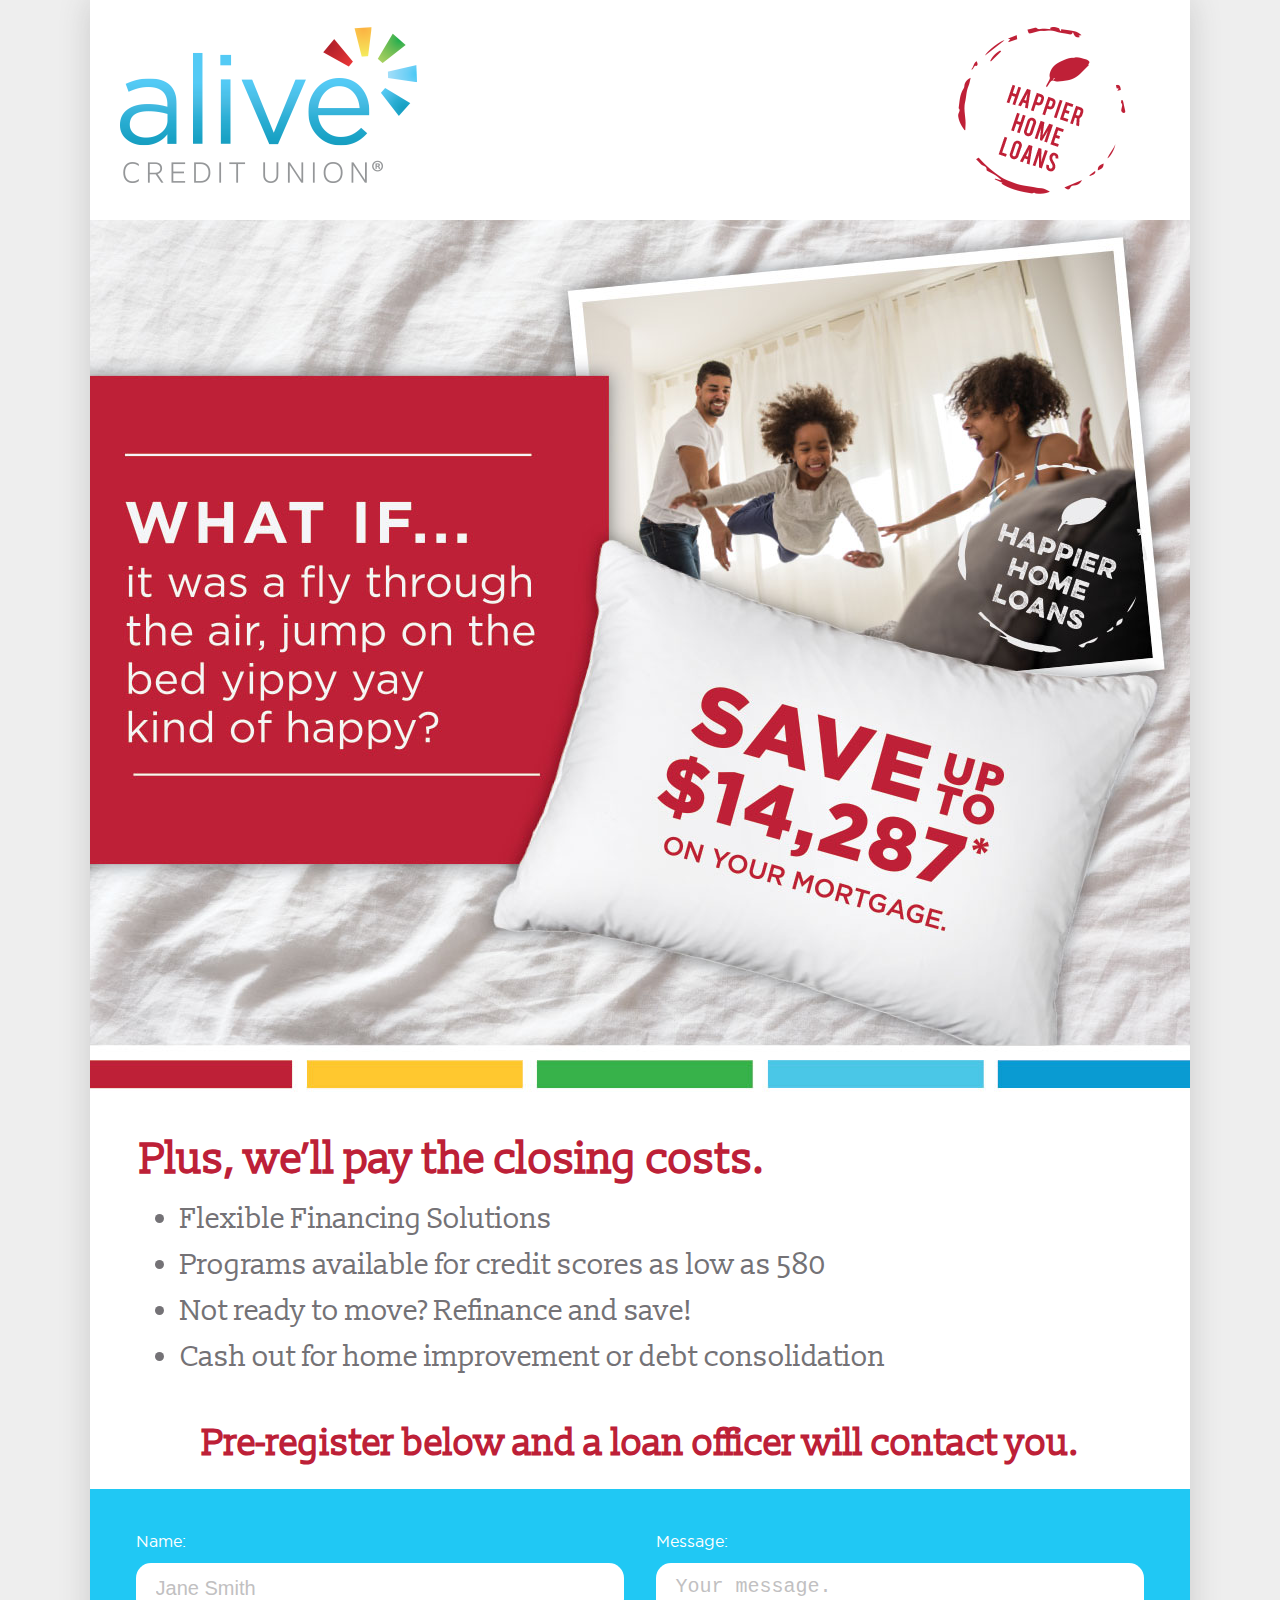
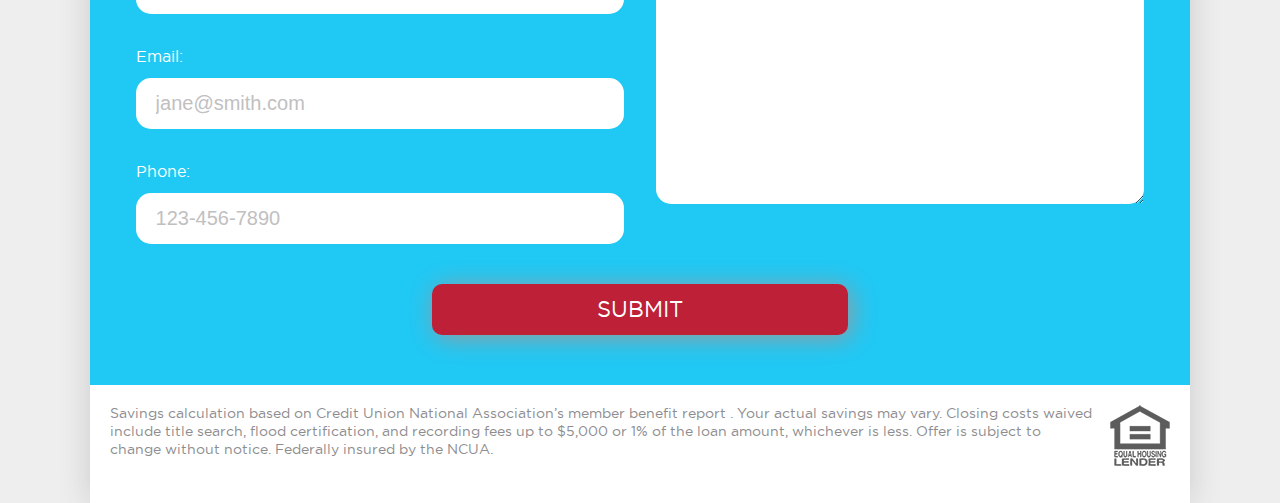
<file: index.html>
<!doctype html>
<html lang="en-US" class="no-js">
<head>
	<meta charset="utf-8">
	<title>Loans | Alive Credit Union</title>

	<meta http-equiv="X-UA-Compatible" content="IE=edge" />
	<meta name="viewport" content="width=device-width, initial-scale=1">
	<link rel="stylesheet" href="css/main.css?v=1">
	<script src="js/head.js"></script>
</head>
<body>
	<main class="container">
		
		<header>
			<a href="https://www.alivecu.coop/"><img src="img/logo.png" class="logo"></a>
			<img src="img/header-phone.png" class="phone" />
		</header>

		<div class="masthead">
			<img src="img/masthead.jpg">
		</div>
		
		<div class="wrap">
			<div class="tool group">
				<div class="intro group">
					<h2>Plus, we’ll pay the closing costs.</h3>
					<ul>
						<li>Flexible Financing Solutions</li>
						<li>Programs available for credit scores as low as 580</li>
						<li>Not ready to move?  Refinance and save!</li>
						<li>Cash out for home improvement or debt consolidation</li>
					</ul>
					<h4 class="text-center">Pre-register below and a loan officer will contact you.</h4>
				</div>

				<div class="box bg-teal contact-form">
					<form id="contact" name="contact">
						<div class="error"></div>
						<div class="group">
							<div class="half">
								<p>Name:
									<input type="text" name="name" placeholder="Jane Smith" /></p>
								<p>Email:
									<input type="text" name="email" placeholder="jane@smith.com" /></p>
								<p>Phone:
									<input type="text" name="phone" placeholder="123-456-7890" /></p>
							</div>
							<div class="half">
								<p>Message:
									<textarea name="message" placeholder="Your message."></textarea></p>
							</div>
						</div>
						<p class="text-center"><input type="submit" name="submit" value="Submit" class="btn bg-lime" /></p>
					</form>
				</div>
			</div>
		</div>

		<div class="fine-print group wrap">
			<img src="img/logo-equal-housing.png">
			Savings calculation based on Credit Union National Association’s member benefit report . Your actual savings may vary.  Closing costs waived include title search, flood certification, and recording fees up to $5,000 or 1% of the loan amount, whichever is less. Offer is subject to change without notice. Federally insured by the NCUA.
		</div>

	</main>

<script src="//ajax.googleapis.com/ajax/libs/jquery/1.11.2/jquery.min.js"></script>
<script src="js/main.js?v=0"></script>
</body>
</html>
</file>
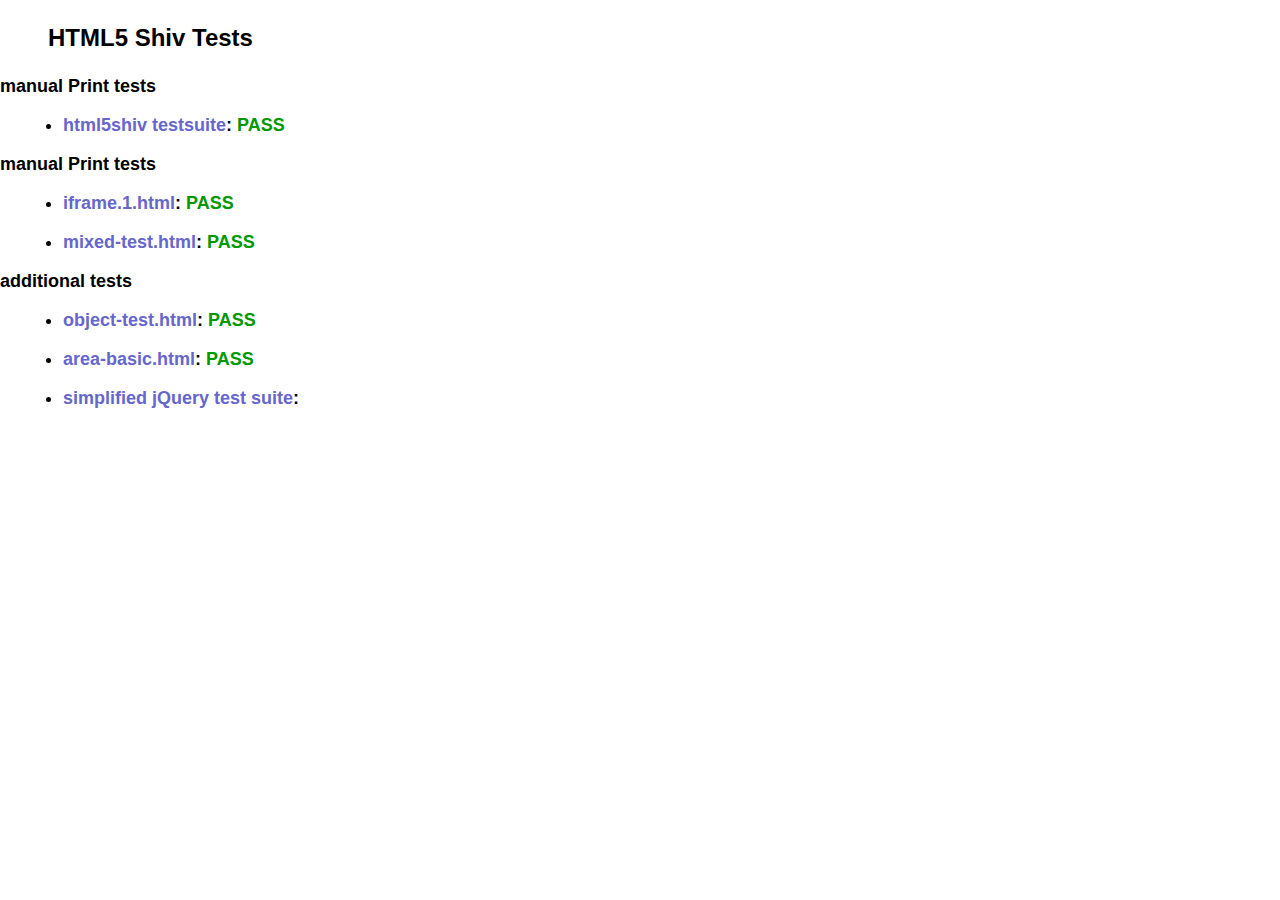
<file: js/lib/shiv/test/index.html>
<!doctype html>
<html>
	<head>
		<meta charset="utf-8">
		<title>IE&lt;9 HTML5 Shiv Tests</title>
		<link rel="stylesheet" href="style.css">
		<script src="../src/html5shiv-printshiv.js"></script>
	</head>
	<body>
		<h1>
			HTML5 Shiv Tests
		</h1>
		<h2>manual Print tests</h2>
		<ul>
			<li>
				<a href="html5shiv.html">html5shiv testsuite</a>: <span class="pass">PASS</span>
			</li>
			
		</ul>
		<h2>manual Print tests</h2>
		<ul>
			<li>
				<a href="iframe.1.html">iframe.1.html</a>: <span class="pass">PASS</span>
			</li>
			<li>
				<a href="mixed-test.html">mixed-test.html</a>: <span class="pass">PASS</span>
			</li>
			
		</ul>
		<h2>additional tests</h2>
		<ul>
			
			<li>
				<a href="object-test.html">object-test.html</a>: <span class="pass">PASS</span>
			</li>
			
			<li>
				<a href="highcharts/area-basic.html">area-basic.html</a>: <span class="pass">PASS</span>
			</li>
			<li>
				<a href="jquery-1.7.1/index.html">simplified jQuery test suite</a>:
			</li>
		</ul>
	<body>
</html>
</file>
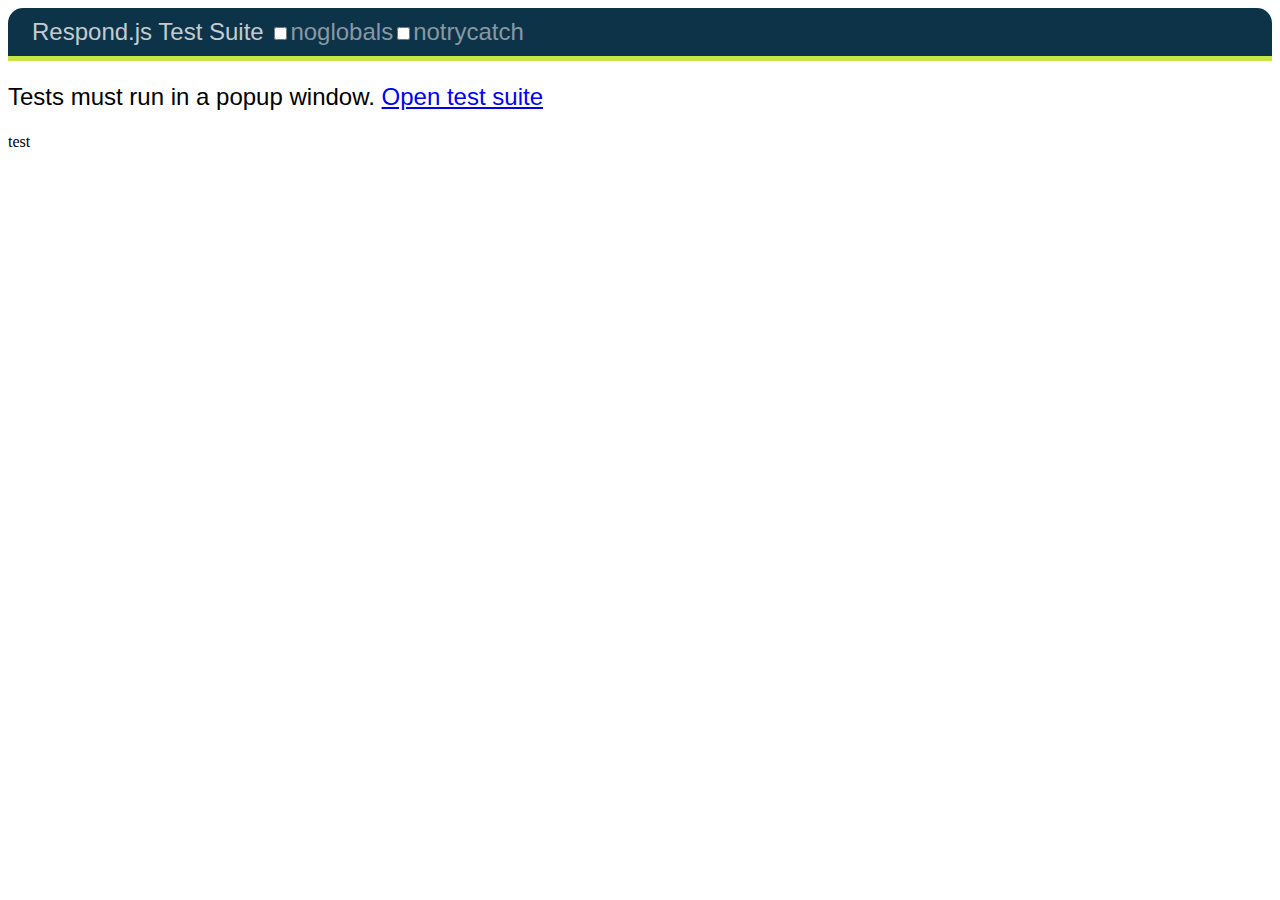
<file: js/lib/respond/test/unit/index.html>
<!DOCTYPE html>
<html>
<head>
	<meta charset="utf-8" />
	<title>Respond.js Test Suite</title>
	<link rel="stylesheet" href="qunit/qunit.css" media="screen">
	<script src="qunit/qunit.js"></script>
	<link href="test.css" rel="stylesheet" />
	<link href="test2.css" media="screen and (min-width: 950px)" rel="stylesheet" />
	<link href="test3.css" media="screen and (min-width: 68.75em)" rel="stylesheet" />
	<script src="../../dest/respond.src.js"></script>
	<script src="tests.js"></script>

</head>
<body>
	<h1 id="qunit-header">Respond.js Test Suite</h1>
	<h2 id="qunit-banner"></h2>
	<div id="qunit-testrunner-toolbar"></div>
	<h2 id="qunit-userAgent"></h2>
	<ol id="qunit-tests"></ol>
	
	<!-- tests must run in new window -->
	<div id="launcher"></div>
	
	<!-- elem for applying css via queries -->
	<div id="testelem" class="foo">test</div>
	
</body>
</html>
</file>
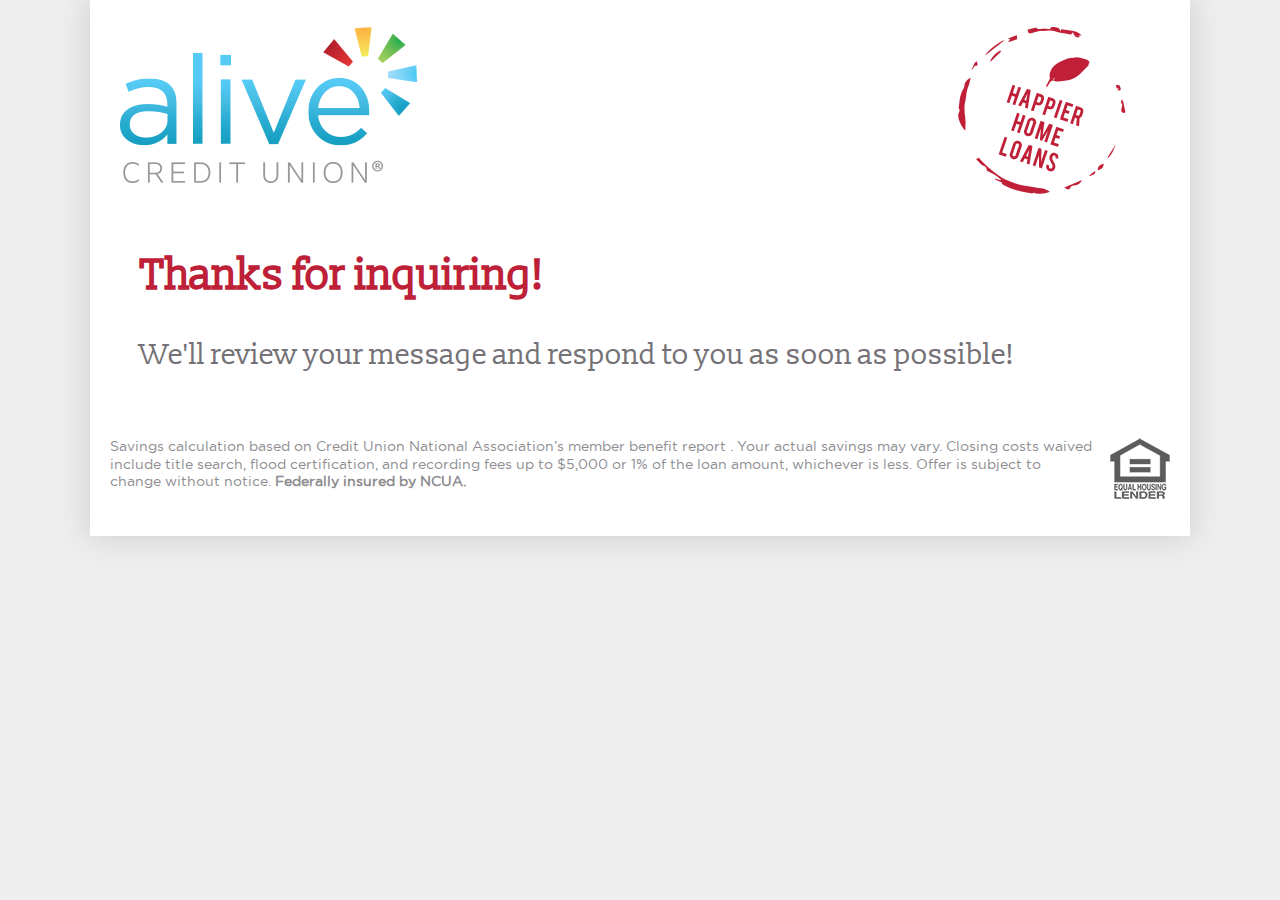
<file: thanks.html>
<!doctype html>
<html lang="en-US" class="no-js">
<head>
	<meta charset="utf-8">
	<title>Thanks! | Alive Credit Union</title>

	<meta http-equiv="X-UA-Compatible" content="IE=edge" />
	<meta name="viewport" content="width=device-width, initial-scale=1">
	<link rel="stylesheet" href="css/main.css?v=0">
	<script src="js/head.js"></script>
</head>
<body>
	<main class="container">
		
		<header>
			<a href="https://www.alivecu.coop/"><img src="img/logo.png" class="logo"></a>
			<img src="img/header-phone.png" class="phone" />
		</header>
		
		<div class="wrap">	
			<div class="tool group">
				<div class="intro group">
					<h2>Thanks for inquiring!</h2>
					<p>We'll review your message and respond to you as soon as possible!</p>
				</div>
			</div>
		</div>

		<div class="fine-print group wrap">
			<img src="img/logo-equal-housing.png">
			Savings calculation based on Credit Union National Association’s member benefit report . Your actual savings may vary.  Closing costs waived include title search, flood certification, and recording fees up to $5,000 or 1% of the loan amount, whichever is less. Offer is subject to change without notice. <strong>Federally insured by NCUA.</strong>
		</div>

	</main>

<script src="//ajax.googleapis.com/ajax/libs/jquery/1.11.2/jquery.min.js"></script>
<script src="js/main.js?v=0"></script>
</body>
</html>
</file>
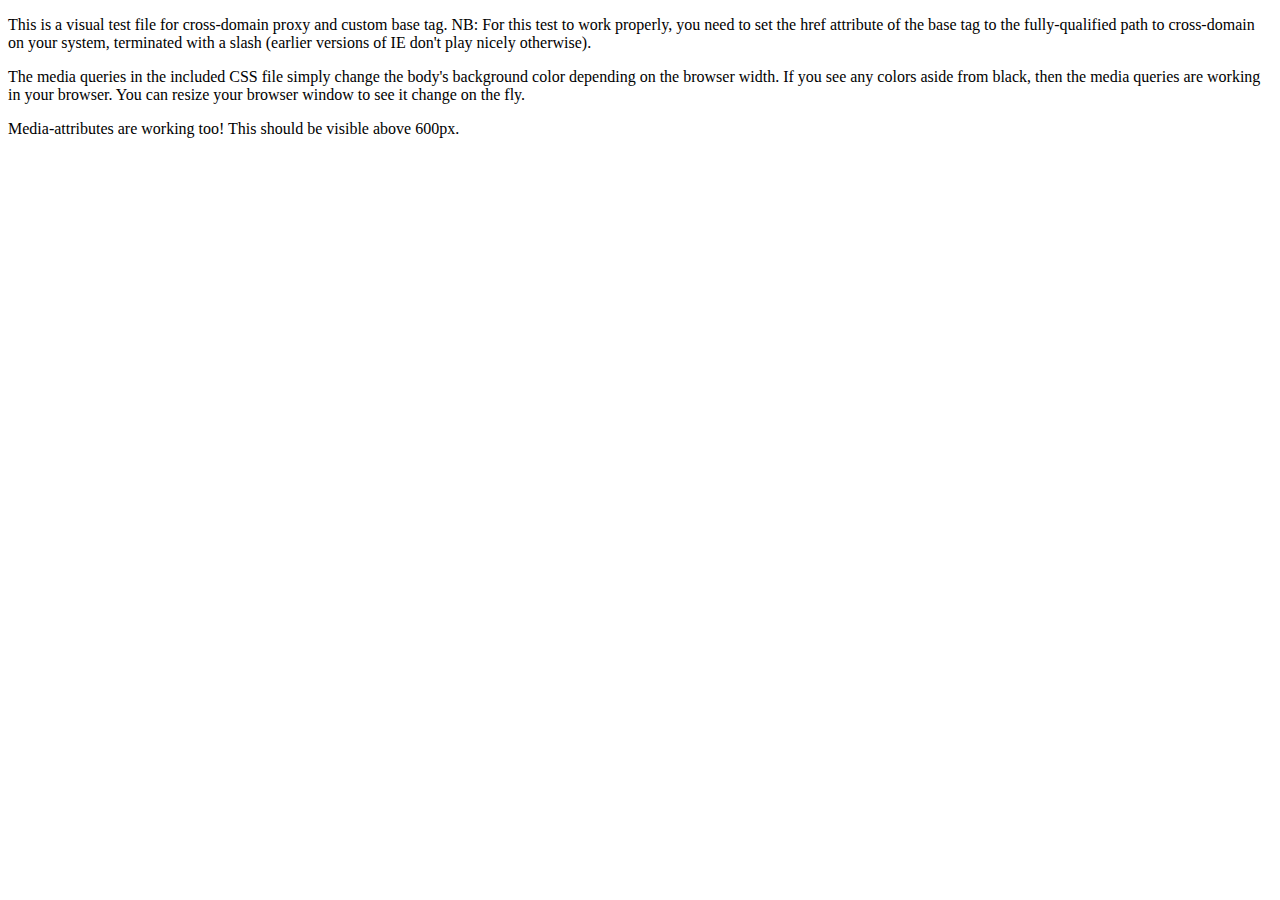
<file: js/lib/respond/cross-domain/example-base.html>
<!DOCTYPE html>
<html>
<head>
	<!-- Change this to match your local server hostname and path -->
	<base href="http://localhost/Respond/cross-domain/"><!--[if lte IE 6]></base><![endif]-->
		<meta charset="utf-8" />
	<title>Respond JS Test Page</title>
	<link href="https://rawgithub.com/scottjehl/Respond/master/test/test.css" rel="stylesheet"/>
	<link href="https://rawgithub.com/scottjehl/Respond/master/test/test2.css" media="screen and (min-width: 600px)" rel="stylesheet"/>
	<script src="../dest/respond.src.js"></script>
	
	<!-- Respond.js proxy on external server -->
	<link href="https://rawgithub.com/scottjehl/Respond/master/cross-domain/respond-proxy.html" id="respond-proxy" rel="respond-proxy" />
	<link href="respond.proxy.gif" id="respond-redirect" rel="respond-redirect" />
	<script src="respond.proxy.js"></script>
</head> 
<body>
	<p>This is a visual test file for cross-domain proxy and custom base tag. NB: For this test to work properly, you need to set the href attribute of the base tag to the fully-qualified path to cross-domain on your system, terminated with a slash (earlier versions of IE don't play nicely otherwise).</p>

	<p>The media queries in the included CSS file simply change the body's background color depending on the browser width. If you see any colors aside from black, then the media queries are working in your browser. You can resize your browser window to see it change on the fly.</p>


	<p id="attribute-test">Media-attributes are working too! This should be visible above 600px.</p>

</body>
</html>
</file>
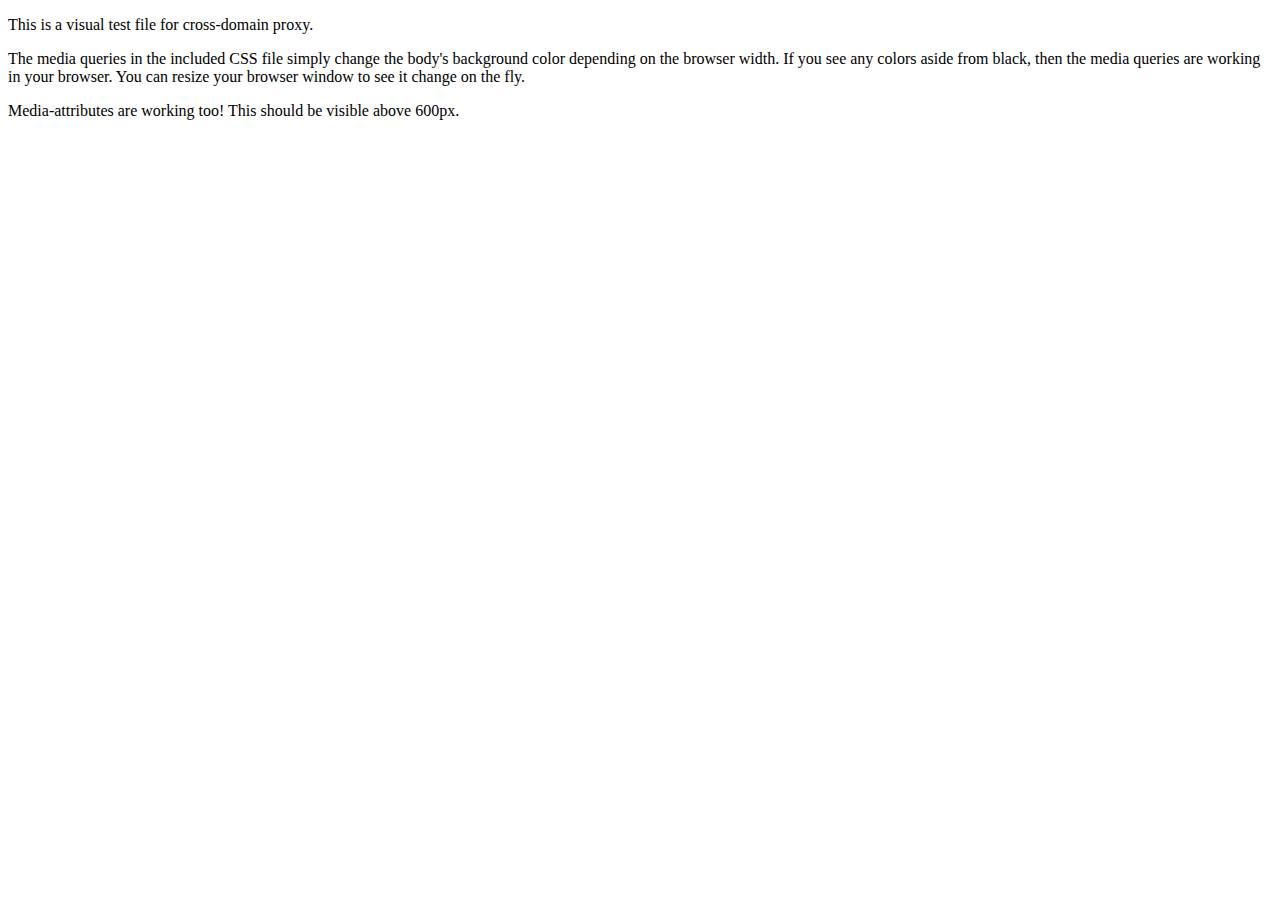
<file: js/lib/respond/cross-domain/example.html>
<!DOCTYPE html>
<html>
<head>
	<meta charset="utf-8" />
	<title>Respond JS Test Page</title>
	<link href="https://rawgithub.com/scottjehl/Respond/master/test/test.css" rel="stylesheet"/>
	<link href="https://rawgithub.com/scottjehl/Respond/master/test/test2.css" media="screen and (min-width: 600px)" rel="stylesheet"/>
	<script src="../dest/respond.src.js"></script>
	
	<!-- Respond.js proxy on external server -->
	<link href="https://rawgithub.com/scottjehl/Respond/master/cross-domain/respond-proxy.html" id="respond-proxy" rel="respond-proxy" />
	<link href="respond.proxy.gif" id="respond-redirect" rel="respond-redirect" />
	<script src="respond.proxy.js"></script>
</head> 
<body>
	<p>This is a visual test file for cross-domain proxy.</p>

	<p>The media queries in the included CSS file simply change the body's background color depending on the browser width. If you see any colors aside from black, then the media queries are working in your browser. You can resize your browser window to see it change on the fly.</p>


	<p id="attribute-test">Media-attributes are working too! This should be visible above 600px.</p>

</body>
</html>
</file>
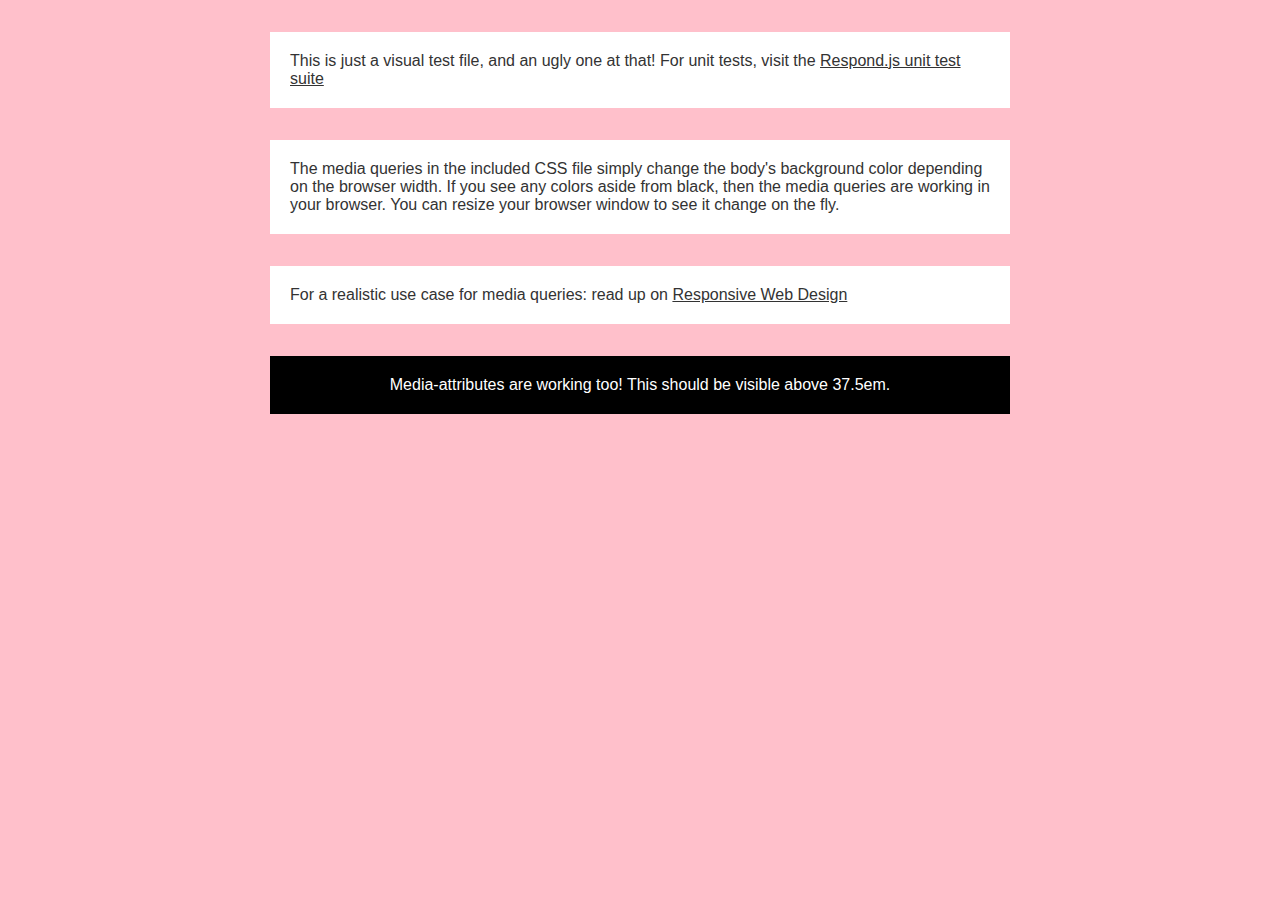
<file: js/lib/respond/test/test.html>
<!DOCTYPE html>
<html>
<head>
	<meta charset="utf-8" />
	<title>Respond JS Test Page</title>
	<link href="test.css" rel="stylesheet"/>
	<link href="test2.css" media="screen and (min-width: 37.5em)" rel="stylesheet"/> <!-- 37.5em = 600px @ 16px -->
	<script src="../dest/respond.src.js"></script>
</head>
<body>
	<p>This is just a visual test file, and an ugly one at that! For unit tests, visit the <a href="unit/"> Respond.js unit test suite</a></p>

	<p>The media queries in the included CSS file simply change the body's background color depending on the browser width. If you see any colors aside from black, then the media queries are working in your browser. You can resize your browser window to see it change on the fly.</p>

	<p>For a realistic use case for media queries: read up on <a href="http://www.alistapart.com/articles/responsive-web-design/">Responsive Web Design</a></p>

	<p id="attribute-test">Media-attributes are working too! This should be visible above 37.5em.</p>

</body>
</html>
</file>
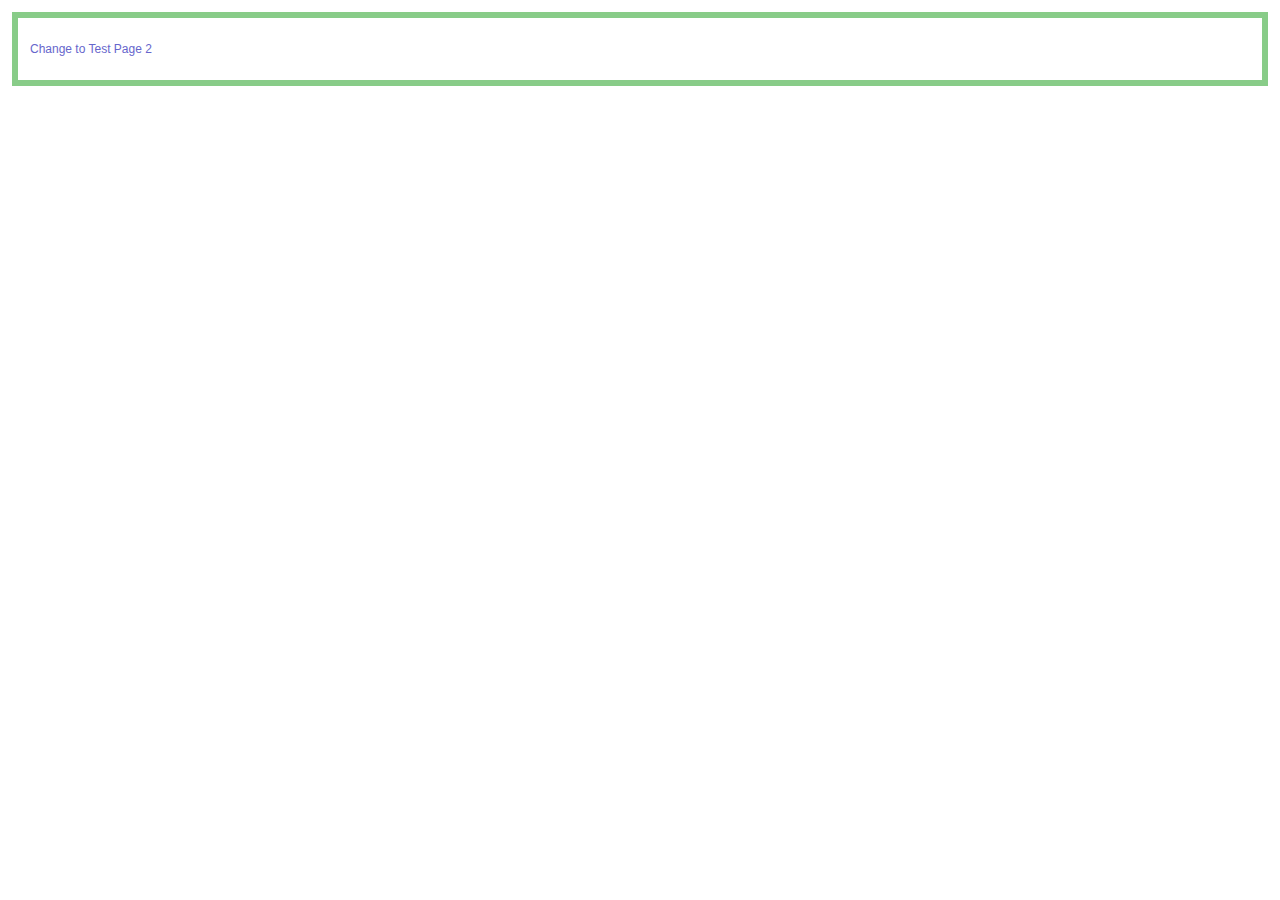
<file: js/lib/shiv/test/iframe.1-1.html>
<!doctype html>
<html>
	<head>
		<meta charset="utf-8">
		<title>Test 1</title>
		<link rel="stylesheet" href="style.css">
		<script src="../src/html5shiv-printshiv.js"></script>
	</head>
	<body>
		<section>
			<p><a href="iframe.1-2.html">Change to Test Page 2</a></p>
		</section>
	</body>
</html>
</file>
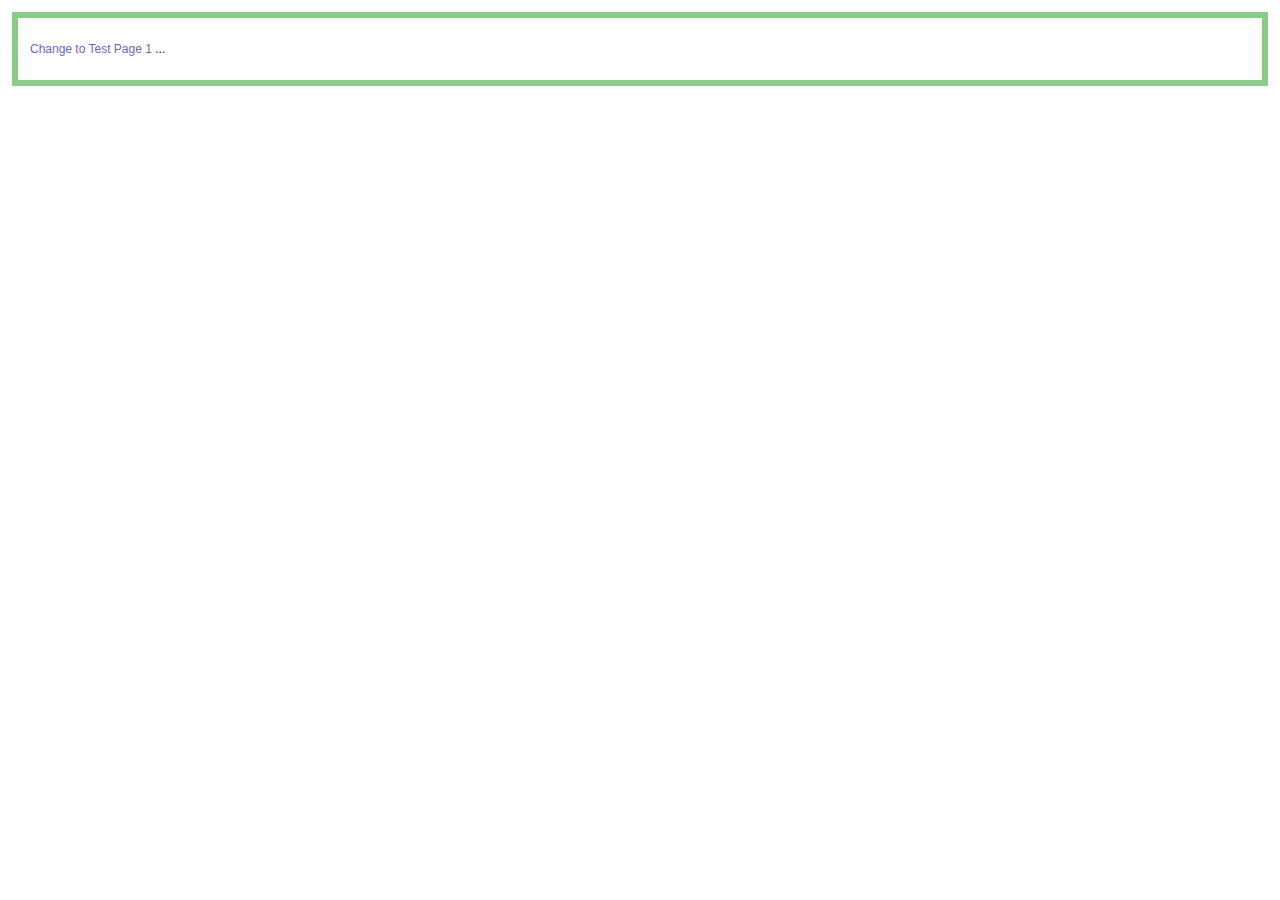
<file: js/lib/shiv/test/iframe.1-2.html>
<!doctype html>
<html>
	<head>
		<meta charset="utf-8">
		<title>Test 2</title>
		<link rel="stylesheet" href="style.css">
		<script src="../src/html5shiv-printshiv.js"></script>
	<body>
		<section>
			<p><a href="iframe.1-1.html">Change to Test Page 1</a> <span contenteditable>...</span></p>
		</section>
	</body>
</html>
</file>
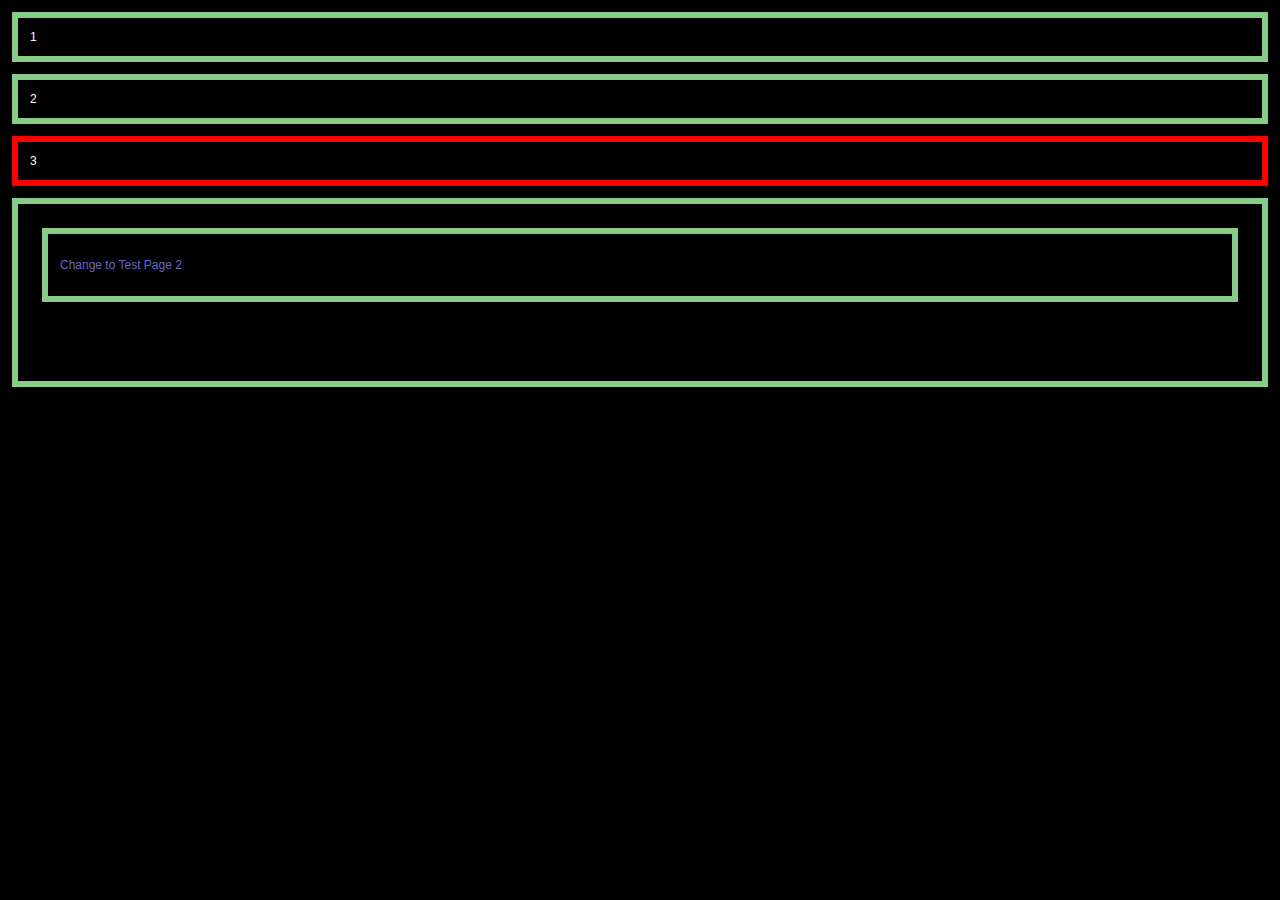
<file: js/lib/shiv/test/iframe.1.html>
<!doctype html>
<html>
	<head>
		<meta charset="utf-8">
		<title>HTML5Shiv</title>
		<link rel="stylesheet" href="style.css">
		<style>
			body {
				color: #fff;
				background: url(data/body-crash.jpg);
			}
		</style>
		<script src="../src/html5shiv-printshiv.js"></script>
		<script src="//use.typekit.com/fbz1vwc.js"></script>
		<script>
			Typekit.load();
		</script>
	</head>
	<body>
		<section>1</section>
		<section>2</section>
		<section style="border-color: red;">3</section>
		<section>
			<iframe src="iframe.1-1.html" style="width:100%;height:100%;" frameborder="0"></iframe>
		</section>
	</body>
</html>
</file>
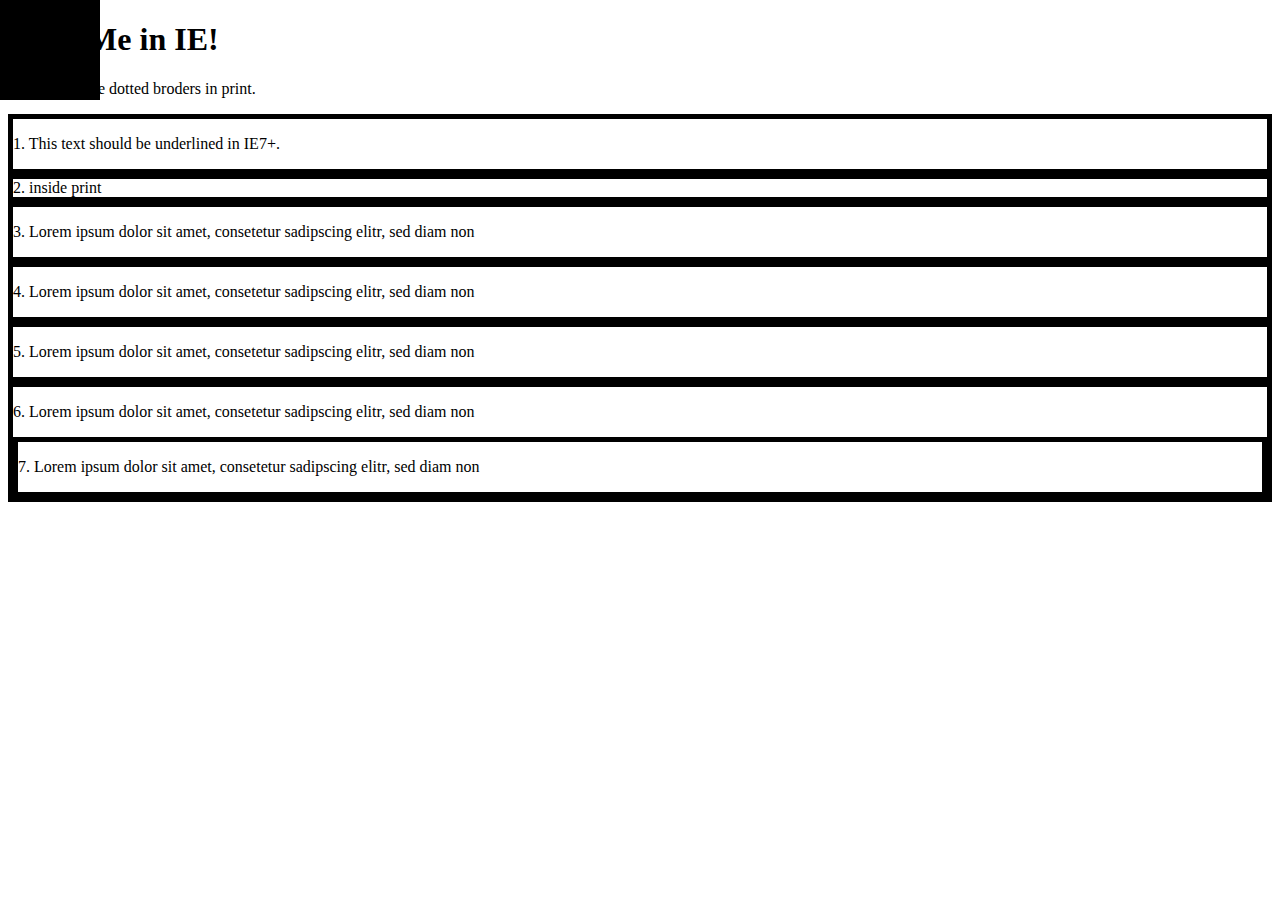
<file: js/lib/shiv/test/mixed-test.html>
<!doctype html>
<html>
	<head>
		<meta charset="utf-8">
		<title>IEPP Test Suite</title>
		<link rel="stylesheet" href="data/inline-mixed-media.css">
		<link rel="stylesheet" href="data/inline-print-media.css">
		<link rel="stylesheet" href="data/print.css" media="print">
		<link rel="stylesheet" href="data/screen.css" media="screen, projection">
		<link rel="stylesheet" href="data/print-styles.css" media="print">
		<style>
			body {
				background: url(data/body-crash.jpg) no-repeat;
			}
		</style>
		<style>
			form {
				margin: 0;
			}
			article#inline-print {
				border: 5px solid #000;
			}
			section div article {
				border: 5px solid #000;
			}
			section[data-article="article"] {
				border: 5px solid #000;
			}
		</style>
		<style media="print">
			article#inline-print {
				border: 5px dotted #000;
			}
			section div article {
				border: 5px dotted #000;
			}
			section[data-article="article"] {
				border: 5px dotted #000;
			}
			p+article {
				text-decoration: underline;
			}
		</style>
		<script src="../src/html5shiv-printshiv.js"></script>
		
		<script src="//use.typekit.com/fbz1vwc.js"></script>
		<script>
			Typekit.load();
		</script>
	</head>
	<body id="print-body-id" class="print-body-class">
		<h1>
			Print Me in IE!
		</h1>
		<p>You should see dotted broders in print.</p>
		<article class="inline-mixed-media">
			<p>
				1. This text should be underlined in IE7+.
			</p>
		</article>
		<article class="inline-print-media">
			<form action="/test/ test">
				<div class="inside-of-form">2. inside print</div>
			</form>
		</article>
		<article class="print">
			<p>
				3. Lorem ipsum dolor sit amet, consetetur sadipscing elitr,  sed diam non
			</p>
		</article>
		<div class="print-styles">
			<article>
				<p>
					4. Lorem ipsum dolor sit amet, consetetur sadipscing elitr,  sed diam non
				</p>
			</article>
		</div>
		<article class="print-styles-print">
			<p>
				5. Lorem ipsum dolor sit amet, consetetur sadipscing elitr,  sed diam non
			</p>
		</article>
		<section>
			<div data-article="article">
				<article>
					<p>
						6. Lorem ipsum dolor sit amet, consetetur sadipscing elitr,  sed diam non
					</p>

					<section data-article="article">
						<p>
							7. Lorem ipsum dolor sit amet, consetetur sadipscing elitr,  sed diam non
						</p>
					</section>
				</article>
			</div>
		</section>
	</body>
</html>
</file>
<file: css/main.css>
@import url("https://fonts.googleapis.com/css?family=Slabo+13px");html,body,div,span,applet,object,iframe,h1,h2,h3,h4,h5,h6,p,blockquote,pre,a,abbr,acronym,address,big,cite,code,del,dfn,em,font,img,ins,kbd,q,s,samp,small,strike,strong,sub,sup,tt,var,dl,dt,dd,ol,ul,li,fieldset,form,label,legend,table,caption,tbody,tfoot,thead,tr,th,td{margin:0;padding:0;border:0;outline:0;font-weight:inherit;font-style:inherit;font-size:100%;font-family:inherit;vertical-align:baseline}:focus{outline:0}body{line-height:1;color:black;background:white}ol,ul{list-style:none}table{border-collapse:separate;border-spacing:0}caption,th,td{text-align:left;font-weight:normal}blockquote:before,blockquote:after,q:before,q:after{content:""}blockquote,q{quotes:"" ""}*,:before,:after{box-sizing:border-box}img,video,iframe{max-width:100%}@font-face{font-family:'Gotham Book';src:url("fonts/gotham-book.eot");src:url("fonts/gotham-book.eot?#iefix") format("embedded-opentype"),url("fonts/gotham-book.woff2") format("woff2"),url("fonts/gotham-book.woff") format("woff"),url("fonts/gotham-book.ttf") format("truetype"),url("fonts/gotham-book.svg#gotham_bookregular") format("svg");font-weight:normal;font-style:normal}.clearfix,.group{zoom:1}.clearfix:before,.clearfix:after,.group:before,.group:after{content:"";display:table}.clearfix,.clearfix:before,.clearfix:after,.group,.group:before,.group:after{clear:both}body{font-family:"Gotham Book", sans-serif;font-weight:400;font-size:85%;line-height:1.5em;color:#414042;background-color:#eee}@media only screen and (min-width: 1024px){body{font-size:100%}}a{color:#20c8f4;text-decoration:none;cursor:pointer}a:hover{color:#51d4f6}h1,h2,h3,h4,h5,h6,p{margin:0;padding:10px 0}h1,h2,h3,h4,h5,h6{font-weight:700;line-height:1.2em}h1{font-size:1.7em;font-family:"Gotham Book", sans-serif;font-weight:400}h2{font-size:1.5em}h3{font-size:1.3em;line-height:1.2em}h3.caps{text-transform:uppercase;padding-top:50px}h4{font-size:1.3em;line-height:1.3em}strong{font-weight:700}input[type=text],select,textarea{display:block;width:100%;padding:14px 20px;border:0;font-size:20px;line-height:20px;border-radius:15px;-webkit-appearance:none;background:white;margin:10px auto}input[type=text].amount,select.amount,textarea.amount{background:#fff url("[data-uri]") left center no-repeat;padding:14px 0 14px 30px}input[type=text].percent,select.percent,textarea.percent{background:#fff url("[data-uri]") right center no-repeat}input[type=text]::-webkit-input-placeholder,select::-webkit-input-placeholder,textarea::-webkit-input-placeholder{color:#c1c0c1}input[type=text]::-moz-placeholder,select::-moz-placeholder,textarea::-moz-placeholder{color:#c1c0c1}input[type=text]:-ms-input-placeholder,select:-ms-input-placeholder,textarea:-ms-input-placeholder{color:#c1c0c1}input[type=text]::placeholder,select::placeholder,textarea::placeholder{color:#c1c0c1}select{background:#fff url([data-uri]) right center no-repeat;padding:16px 20px;width:100%}*{box-sizing:border-box}@media only screen and (min-width: 768px){.sixty,.fourty,.quarter,.three-quarter,.third,.half,.thirty{float:left}.sixty.right,.fourty.right,.quarter.right,.three-quarter.right,.third.right,.half.right,.thirty.right{float:right}.sixty{width:58%;margin:0 2%}.quarter{width:23%}.three-quarter{width:73%;margin:0 2%}.third{width:33.3%;padding:0 15px}.half{width:47%;margin:0 1.5%}.thirty{width:28%;margin:0 1%}.fourty{width:38%;margin:0 1%}}.text-center{text-align:center}.text-right{text-align:right}.container{background:white;max-width:1100px;margin:0 auto;box-shadow:0 0 30px rgba(65,64,66,0.2)}header{zoom:1;padding:10px 20px}header:before,header:after{content:"";display:table}header,header:before,header:after{clear:both}header img{display:block;margin:20px auto}@media only screen and (min-width: 600px){header{padding:20px 30px}header img{margin:0}header .logo{float:left}header .phone{float:right}}.wrap{max-width:1100px;margin:0 auto;position:relative;zoom:1}.wrap:before,.wrap:after{content:"";display:table}.wrap,.wrap:before,.wrap:after{clear:both}.intro{font-size:1.4em;line-height:1.6em;padding:20px;font-family:"Slabo 13px", serif;letter-spacing:-1px;color:#747276}.intro h2,.intro h4{color:#bd2037}.intro h4{padding:40px 0 0}.intro h3{color:#343335}.intro p{padding:10px 0}@media only screen and (min-width: 768px){.intro p{padding:20px 0}}.intro ul{list-style:disc;padding-left:40px}@media only screen and (min-width: 768px){.intro{padding:20px 50px;font-size:1.6em}.intro span{display:block}}@media only screen and (min-width: 1024px){.intro{font-size:1.8em}}.bg-grey{background:#414042;color:white}.bg-teal{background:#20c8f4;color:white}.bg-green{background:#79b943;color:white}.bg-red{background:#bd2037;color:white}.savings-thermometer{margin:0 auto}@media only screen and (min-width: 600px){.savings-thermometer{margin:0 0 10px 20px;float:right}}.contact-form{padding:20px}@media only screen and (min-width: 768px){.contact-form{padding:30px}}.results{display:none;text-align:center;padding:20px}@media only screen and (min-width: 768px){.results{padding:30px}}.results h2{font-family:"Gotham Book", sans-serif;font-weight:400;font-size:1.8em;line-height:1.5em}@media only screen and (min-width: 768px){.results h2{font-size:3em;padding:10px 20px}}.results p{font-size:1.2em;line-height:1.5em}.results p strong{font-size:1.4em}.results p.larger{font-size:1.4em}textarea{height:234px}@media only screen and (min-width: 1024px){textarea{height:241px}}input[type=submit],button,.btn{zoom:1;font-family:"Gotham Book", sans-serif;font-weight:400;display:block;margin:15px auto;padding:10px 35px;background-color:#bd2037;color:white;border:0;border-radius:10px;font-size:1em;line-height:1.4em;text-transform:uppercase;cursor:pointer;text-align:center;position:relative;box-shadow:3px 3px 25px #9a999c}input[type=submit]:before,input[type=submit]:after,button:before,button:after,.btn:before,.btn:after{content:"";display:table}input[type=submit],input[type=submit]:before,input[type=submit]:after,button,button:before,button:after,.btn,.btn:before,.btn:after{clear:both}@media only screen and (min-width: 768px){input[type=submit],button,.btn{display:inline-block;font-size:1.4em;width:40%;margin:10px auto}}input[type=submit] span,button span,.btn span{display:block;font-size:.8em;line-height:1em;padding-top:5px}input[type=submit]:after,button:after,.btn:after{content:"";position:absolute;right:5px;top:50%;width:30px;height:30px;margin-top:-15px}input[type=submit]:hover,button:hover,.btn:hover{opacity:.9;color:white}input[type=submit].go-back,button.go-back,.btn.go-back{background-color:#747276;font-size:1.5em;color:white}input[type=submit].calculate,input[type=submit].apply,button.calculate,button.apply,.btn.calculate,.btn.apply{background-color:#20c8f4}input[type=submit].learn,button.learn,.btn.learn{background-color:#20c8f4}.buttons{padding:0 20px}.fine-print{padding:20px;font-size:.85em;line-height:1.3em;text-align:left;color:#8d8c8f}.fine-print img{float:right;margin:0 0 15px 15px}
</file>
<file: js/lib/shiv/test/style.css>
@import url(style.all.css);
@import url(style.print.css);
</file>
<file: js/lib/respond/test/unit/test.css>
.launcher #qunit-testrunner-toolbar,
.launcher #qunit-userAgent,
.launcher #qunit-tests,
.launcher #qunit-testresult {
	display: none;
}
.launcher #launcher {

	font: 1.5em/1 bold Helvetica, sans-serif;
}

#testelem {
	width: 50px;
	overflow: hidden;
	display: block;
}

/* a style like this should never apply in IE. If it does, tests will fail */
@media screen and (view-mode: minimized) {
	#testelem {
		width: 10px !important;
	}
}

/*styles for 480px and up - media type purposely left out here to test that in the process */
@media (min-width: 480px) {
	#testelem {
		width: 150px;
	}
	#testelem[class=foo] {
		height: 200px;
	}
}

/*styles for 500px and under*/
@media screen and (max-width: 460px) {
	#testelem {
		height: 150px;
	}
}

/* testing em unit support - 33em should be 528px and 35em should be 560px in IE with default font settings */
@media screen and (min-width: 33em) and (max-width: 38em) {
	#testelem {
		width: 75px;
	}
}



/*styles for 620px and up */
@media only screen and (min-width: 620px) {
	#testelem {
		width: 250px;
	}
}


/*styles for 760px and up */
@media only print, only screen and (min-width: 760px) {
	#testelem {
		width: 350px;
	}
}


/*styles for print that shouldn't apply */
@media only print and (min-width: 800px) {
	#testelem {
		width: 500px;
	}
}
</file>
<file: js/lib/respond/test/unit/test2.css>
/* this stylesheet was referenced via a link that had a media attr defined
it should only apply on window > 950px */
#testelem {
	width: 16px;
}
</file>
<file: js/lib/respond/test/unit/test3.css>
/* this stylesheet was referenced via a link that had a media attr defined
it should only apply on screen > 87.5em (1400px) */
#testelem {
	width: 25px;
}
</file>
<file: js/lib/respond/test/test.css>
/*
This is just a test file for making sure the script is working properly.
If it is, the media queries below will change the body's background color depending on the browser width.
For a realistic use case for media queries: read up on Responsive Web Design: 
http://www.alistapart.com/articles/responsive-web-design/
*/

body {
	background: black;
	color: #333;
	font-family: Helvetica, sans-serif;
}
p {
	width: 60%;
	min-width: 18.75em; /* 300px @ 16px */
	max-width: 43.75em; /* 700px @ 16px */
	margin: 2em auto;
	background: #fff;
	padding: 20px;
}
a {
	color: #333;
}

/* hide the attribute-test element. test2.css will show it */
#attribute-test {
	display: none;
}

/*styles for 300 and up @ 16px!*/
/* The max-width declaration below blocks this from ever working */
@media only screen and (min-width: 18.75em){
	body {
		background: yellow;
	}
}


/*styles for 480px - 620px @ 16px!*/
@media only screen and (min-width: 30em) and (max-width: 38.75em) {
	body {
		background: green;
	}
}




@media screen and (min-width: 38.75em),only print,projector{body{background:red;}}

/*styles for 800px and up @ 16px!*/
@media screen and (min-width: 50em){
	body {
		background: blue;
	}
}

/*styles for 1100px and up @ 16px!*/
@media screen and (min-width: 68.75em){
	body {
		background: orange;
	}
}

/*one with pixels too! */
/* NOTE - if the user were to increase his browser font size to 20px (chrome: Large), 
			the above (68.75em) media query will be incorrectly ignored!!!
			
			Assuming 20px browser setting, we would expect to see this progression:
			yellow > green > red > blue > NAVY > orange
			
			However, the orange never kicks in... which seems like a browser bug!
			Here's the math (assuming 20px browser setting):
			1200/20 = 60em     <     68.75em
*/
@media screen and (min-width: 1200px){
	body {
		background: navy;
	}
}

@media only screen and (min-width: 1250px) and (min--moz-device-pixel-ratio: 1.5),
	only screen and (min-width: 1250px) and (-moz-min-device-pixel-ratio: 1.5),
	only screen and (min-width: 1250px) and (-o-min-device-pixel-ratio: 3/2),
	only screen and (min-width: 1250px) and (-webkit-min-device-pixel-ratio: 1.5),
	only screen and (min-width: 1250px) and (min-device-pixel-ratio: 1.5),
	only screen and (min-width: 1250px) and (min-resolution: 1.5dppx),
	screen and (min-width: 1250px) {

	body {
		background-color: pink;
	}
}
</file>
<file: js/lib/respond/test/test2.css>
/* this stylesheet was referenced via a link that had a media attr defined
it should only apply on screen > 600px */
#attribute-test {
	display: block;
	color: #fff;
	background: black;
	text-align: center;
}
</file>
<file: js/lib/shiv/test/data/inline-mixed-media.css>
@media screen, handheld {
	article.inline-mixed-media {
		border: 5px solid #000;
	}
}

@media print  {
	article.inline-mixed-media {
		border: 5px dotted #000;
	}
}
</file>
<file: js/lib/shiv/test/data/inline-print-media.css>
.inline-print-media form {
	border: 5px solid #000;
}
@media print  {
	.inline-print-media form {
		border: 5px dotted #000;
	}
}
</file>
<file: js/lib/shiv/test/data/print.css>
article.print {
	border: 5px dotted #000;
}
</file>
<file: js/lib/shiv/test/data/screen.css>
article.print {
	border: 5px solid #000;
}
.print-styles article {
	border: 5px solid #000;
}
article.print-styles-print {
	border: 5px solid #000;
}
</file>
<file: js/lib/shiv/test/data/print-styles.css>
.print-styles article {
	border: 5px dotted #000;
}
@media print {
	article.print-styles-print {
		border: 5px dotted #000;
	}
}
</file>
<file: js/lib/respond/test/unit/qunit/qunit.css>
/**
 * QUnit v1.3.0pre - A JavaScript Unit Testing Framework
 *
 * http://docs.jquery.com/QUnit
 *
 * Copyright (c) 2011 John Resig, Jörn Zaefferer
 * Dual licensed under the MIT (MIT-LICENSE.txt)
 * or GPL (GPL-LICENSE.txt) licenses.
 */

/** Font Family and Sizes */

#qunit-tests, #qunit-header, #qunit-banner, #qunit-testrunner-toolbar, #qunit-userAgent, #qunit-testresult {
	font-family: "Helvetica Neue Light", "HelveticaNeue-Light", "Helvetica Neue", Calibri, Helvetica, Arial, sans-serif;
}

#qunit-testrunner-toolbar, #qunit-userAgent, #qunit-testresult, #qunit-tests li { font-size: small; }
#qunit-tests { font-size: smaller; }


/** Resets */

#qunit-tests, #qunit-tests ol, #qunit-header, #qunit-banner, #qunit-userAgent, #qunit-testresult {
	margin: 0;
	padding: 0;
}


/** Header */

#qunit-header {
	padding: 0.5em 0 0.5em 1em;

	color: #8699a4;
	background-color: #0d3349;

	font-size: 1.5em;
	line-height: 1em;
	font-weight: normal;

	border-radius: 15px 15px 0 0;
	-moz-border-radius: 15px 15px 0 0;
	-webkit-border-top-right-radius: 15px;
	-webkit-border-top-left-radius: 15px;
}

#qunit-header a {
	text-decoration: none;
	color: #c2ccd1;
}

#qunit-header a:hover,
#qunit-header a:focus {
	color: #fff;
}

#qunit-banner {
	height: 5px;
}

#qunit-testrunner-toolbar {
	padding: 0.5em 0 0.5em 2em;
	color: #5E740B;
	background-color: #eee;
}

#qunit-userAgent {
	padding: 0.5em 0 0.5em 2.5em;
	background-color: #2b81af;
	color: #fff;
	text-shadow: rgba(0, 0, 0, 0.5) 2px 2px 1px;
}


/** Tests: Pass/Fail */

#qunit-tests {
	list-style-position: inside;
}

#qunit-tests li {
	padding: 0.4em 0.5em 0.4em 2.5em;
	border-bottom: 1px solid #fff;
	list-style-position: inside;
}

#qunit-tests.hidepass li.pass, #qunit-tests.hidepass li.running  {
	display: none;
}

#qunit-tests li strong {
	cursor: pointer;
}

#qunit-tests li a {
	padding: 0.5em;
	color: #c2ccd1;
	text-decoration: none;
}
#qunit-tests li a:hover,
#qunit-tests li a:focus {
	color: #000;
}

#qunit-tests ol {
	margin-top: 0.5em;
	padding: 0.5em;

	background-color: #fff;

	border-radius: 15px;
	-moz-border-radius: 15px;
	-webkit-border-radius: 15px;

	box-shadow: inset 0px 2px 13px #999;
	-moz-box-shadow: inset 0px 2px 13px #999;
	-webkit-box-shadow: inset 0px 2px 13px #999;
}

#qunit-tests table {
	border-collapse: collapse;
	margin-top: .2em;
}

#qunit-tests th {
	text-align: right;
	vertical-align: top;
	padding: 0 .5em 0 0;
}

#qunit-tests td {
	vertical-align: top;
}

#qunit-tests pre {
	margin: 0;
	white-space: pre-wrap;
	word-wrap: break-word;
}

#qunit-tests del {
	background-color: #e0f2be;
	color: #374e0c;
	text-decoration: none;
}

#qunit-tests ins {
	background-color: #ffcaca;
	color: #500;
	text-decoration: none;
}

/*** Test Counts */

#qunit-tests b.counts                       { color: black; }
#qunit-tests b.passed                       { color: #5E740B; }
#qunit-tests b.failed                       { color: #710909; }

#qunit-tests li li {
	margin: 0.5em;
	padding: 0.4em 0.5em 0.4em 0.5em;
	background-color: #fff;
	border-bottom: none;
	list-style-position: inside;
}

/*** Passing Styles */

#qunit-tests li li.pass {
	color: #5E740B;
	background-color: #fff;
	border-left: 26px solid #C6E746;
}

#qunit-tests .pass                          { color: #528CE0; background-color: #D2E0E6; }
#qunit-tests .pass .test-name               { color: #366097; }

#qunit-tests .pass .test-actual,
#qunit-tests .pass .test-expected           { color: #999999; }

#qunit-banner.qunit-pass                    { background-color: #C6E746; }

/*** Failing Styles */

#qunit-tests li li.fail {
	color: #710909;
	background-color: #fff;
	border-left: 26px solid #EE5757;
	white-space: pre;
}

#qunit-tests > li:last-child {
	border-radius: 0 0 15px 15px;
	-moz-border-radius: 0 0 15px 15px;
	-webkit-border-bottom-right-radius: 15px;
	-webkit-border-bottom-left-radius: 15px;
}

#qunit-tests .fail                          { color: #000000; background-color: #EE5757; }
#qunit-tests .fail .test-name,
#qunit-tests .fail .module-name             { color: #000000; }

#qunit-tests .fail .test-actual             { color: #EE5757; }
#qunit-tests .fail .test-expected           { color: green;   }

#qunit-banner.qunit-fail                    { background-color: #EE5757; }


/** Result */

#qunit-testresult {
	padding: 0.5em 0.5em 0.5em 2.5em;

	color: #2b81af;
	background-color: #D2E0E6;

	border-bottom: 1px solid white;
}

/** Fixture */

#qunit-fixture {
	position: absolute;
	top: -10000px;
	left: -10000px;
}
</file>
